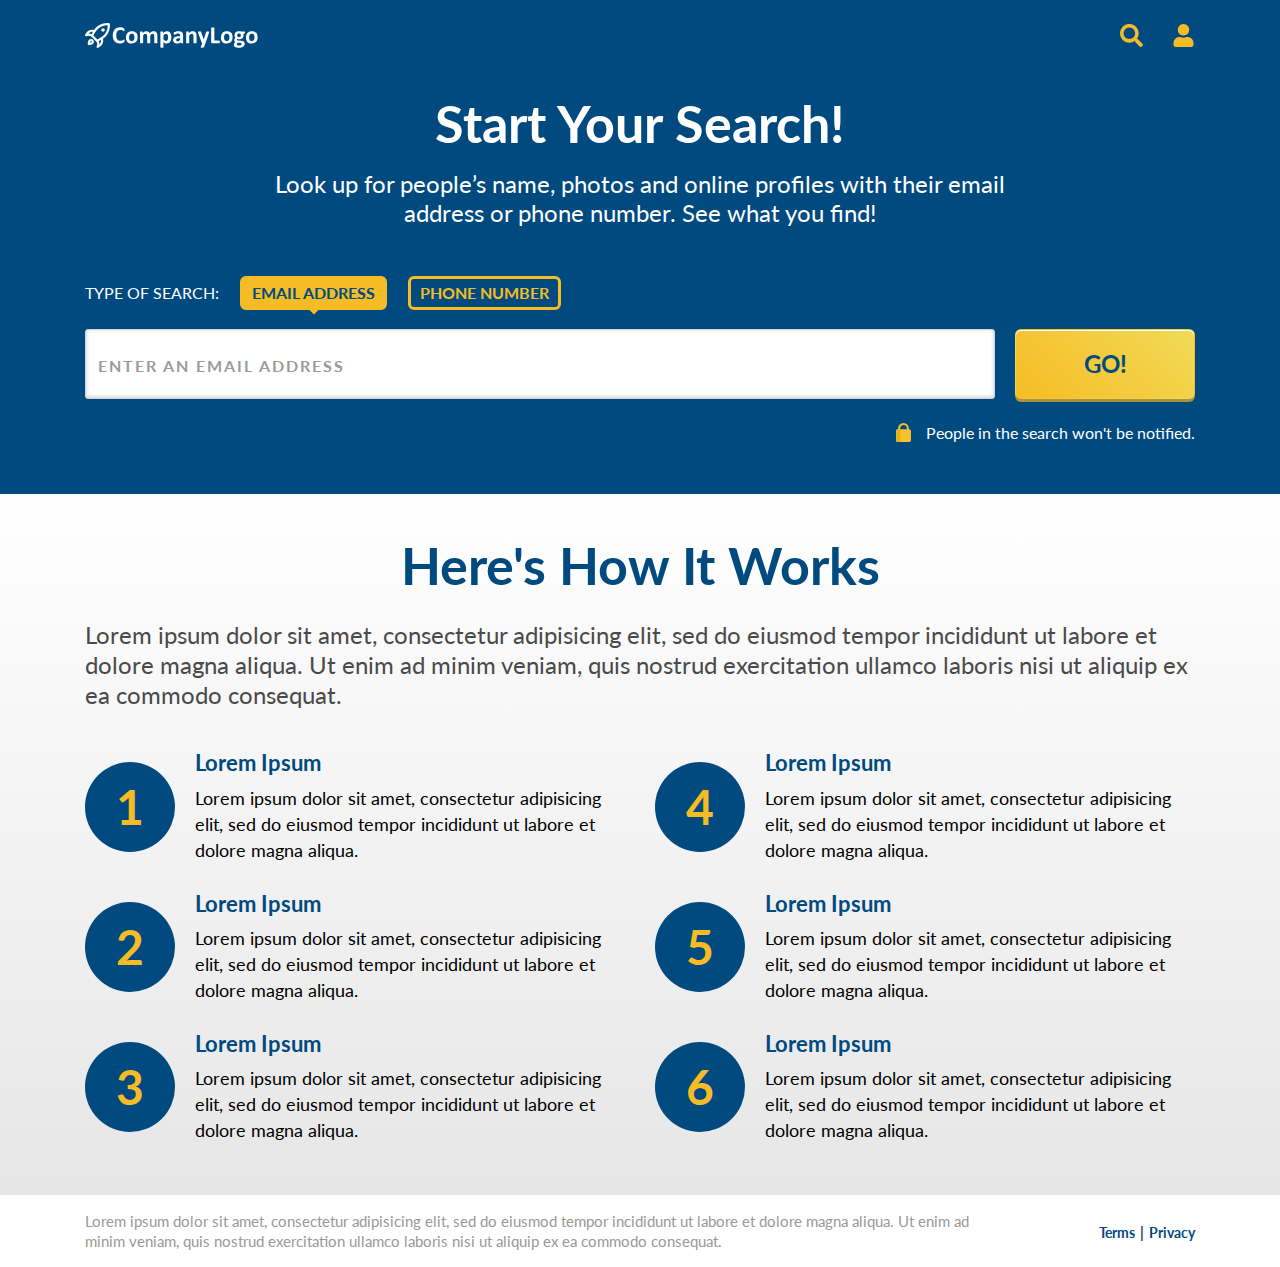
<file: index.html>
<!doctype html>
<html lang="en">
  <head>
    <meta charset="utf-8">
    <meta name="viewport" content="width=device-width, initial-scale=1, shrink-to-fit=no">
    <title>Start Your Search!</title>
    <link rel="preconnect" href="https://fonts.gstatic.com">
    <link href="https://fonts.googleapis.com/css2?family=Lato:wght@300;400;700&display=swap" rel="stylesheet">
    <link rel="stylesheet" href="https://maxcdn.bootstrapcdn.com/bootstrap/4.0.0/css/bootstrap.min.css" integrity="sha384-Gn5384xqQ1aoWXA+058RXPxPg6fy4IWvTNh0E263XmFcJlSAwiGgFAW/dAiS6JXm" crossorigin="anonymous">
    <link rel="stylesheet" href="css/style.css">
  </head>
  <body>
    <nav class="navbar d-flex justify-content-between">
      <div class="container">
        <a href="./index.html">
          <img src="img/logo.svg" width="173" height="25" alt="">
        </a>
        <div>
          <img src="img/icn_search.svg" width="23" height="23" alt="Search">
          <img class="ml-4" src="img/icn_person.svg" width="23" height="23" alt="Profile">
        </div>
      </div>
    </nav>
    <section class="loading p-0">
      <div class=" w-100 text-center d-flex align-items-center justify-content-center flex-column" style="background-color: #FFF8F8F8; height: calc(100vh - 140px); ">
        <img src="./img/loading_spinner.gif" alt="loading">
        <h5 class="m-0 mt-4">Please wait a moment...</h5>
      </div>
    </section>

    <section class="result">
      <div class="container">
        <div class="headline text-center">
          <h1 id="result-count" class="text-primary mb-3"></h1>
          <h2 id="result-subtext" class="result-desc"></h2>
        </div>
        <div class="result-wrap">
          <div class="result-card d-flex">
            <div class="result-avatar">
              <img src="img/icn_person.svg" alt="result image">
            </div>
            <div class="result-content w-100">
              <h4 id="user-name" class="name"></h4>
              <p id="user-description" class="user-description"></p>
              <div class="row">
                <div class="col-md-6">
                  <h5>Address</h5>
                  <p id="address" class="address"></p>
                </div>
                <div class="col-md-6">
                  <h5>Phone Numbers</h5>
                  <div class="phone-num"></div>
                </div>
              </div>
              <div class="row mt-3">
                <div class="col-md-6">
                  <h5>Email</h5>
                  <p id="email" class="email"></p>
                </div>
                <div class="col-md-6">
                  <h5>Relatives</h5>
                  <div class="relatives"></div>
                </div>
              </div>
            </div>
          </div>
        </div>
      </div>
    </section>
   
    <section class="above-the-fold">
      <div class="container">
        <div class="headline text-white text-center mb-4 mb-md-5">
          <h1 class="mb-3">Start Your Search!</h1>
          <h2>Look up for people’s name, photos and online profiles with their email address or phone number. See what you find!</h2>
        </div>
        
        <form>
          <label class="search-badge text-white mr-md-3 d-md-inline-block d-none">TYPE OF SEARCH:</label>
          <div class="text-center d-md-inline-block">
            <span class="badge active">EMAIL ADDRESS</span>
            <span class="badge ml-md-3 ml-2">PHONE NUMBER</span>
          </div>
          <div class="input-group mt-3">
            <input class="form-control" type="text" name="email" placeholder="Enter an Email Address" />
            <p class="error-msg">Please enter a valid email address</p>
            <button id="btn-search" class="btn btn-form-submit text-uppercase" type="submit">Go!</button>
          </div>
          <div class="d-flex justify-content-start justify-content-md-end align-items-center mt-4">
            <img src="img/icn_lock.svg" alt="lock">
            <p class="form-subtext">People in the search won't be notified.</p>
          </div>
        </form>
      </div>
    </section>

    <section class="features">
      <div class="container">
        <div class="headline">
          <h1 class="text-primary text-center mb-2 mb-md-4">Here's How It Works</h1>
          <h2 class="text-secondary">Lorem ipsum dolor sit amet, consectetur adipisicing elit, sed do eiusmod tempor incididunt ut labore et dolore magna aliqua. Ut enim ad minim veniam, quis nostrud exercitation ullamco laboris nisi ut aliquip ex ea commodo consequat.</h2>
        </div>
        <div class="row">
          <div class="col-md-6">
              <div class="list-item d-flex align-items-lg-center">
                <div class="list-circle">1</div>
                <div class="list-text">
                  <h3>Lorem Ipsum</h3>
                  <p>Lorem ipsum dolor sit amet, consectetur adipisicing elit, sed do eiusmod tempor incididunt ut labore et dolore magna aliqua.</p>
                </div>
              </div>
              <div class="list-item d-flex align-items-lg-center">
                <div class="list-circle">2</div>
                <div class="list-text">
                  <h3>Lorem Ipsum</h3>
                  <p>Lorem ipsum dolor sit amet, consectetur adipisicing elit, sed do eiusmod tempor incididunt ut labore et dolore magna aliqua.</p>
                </div>
              </div>
              <div class="list-item d-flex align-items-lg-center mb-md-0">
                <div class="list-circle">3</div>
                <div class="list-text">
                  <h3>Lorem Ipsum</h3>
                  <p>Lorem ipsum dolor sit amet, consectetur adipisicing elit, sed do eiusmod tempor incididunt ut labore et dolore magna aliqua.</p>
                </div>
              </div>
          </div>
          <div class="col-md-6">
            <div class="list-item d-flex align-items-lg-center">
              <div class="list-circle">4</div>
              <div class="list-text">
                <h3>Lorem Ipsum</h3>
                <p>Lorem ipsum dolor sit amet, consectetur adipisicing elit, sed do eiusmod tempor incididunt ut labore et dolore magna aliqua.</p>
              </div>
            </div>
            <div class="list-item d-flex align-items-lg-center">
              <div class="list-circle">5</div>
              <div class="list-text">
                <h3>Lorem Ipsum</h3>
                <p>Lorem ipsum dolor sit amet, consectetur adipisicing elit, sed do eiusmod tempor incididunt ut labore et dolore magna aliqua.</p>
              </div>
            </div>
           
            <div class="list-item d-flex align-items-lg-center mb-md-0">
              <div class="list-circle">6</div>
              <div class="list-text">
                <h3>Lorem Ipsum</h3>
                <p>Lorem ipsum dolor sit amet, consectetur adipisicing elit, sed do eiusmod tempor incididunt ut labore et dolore magna aliqua.</p>
              </div>
            </div>
          </div>
        </div>
      </div>
    </section>
    
    <footer class="footer">
      <div class="container">
        <div class="row align-items-center">
          <div class="col-md-10">
            <p class="mb-0">Lorem ipsum dolor sit amet, consectetur adipisicing elit, sed do eiusmod tempor incididunt ut labore et dolore magna aliqua. Ut enim ad minim veniam, quis nostrud exercitation ullamco laboris nisi ut aliquip ex ea commodo consequat.</p>
          </div>
          <div class="col-md-2 text-center text-md-right pl-0 mt-3 mt-md-0">
            <a href="#">Terms</a>
            <a href="#">Privacy</a>
          </div>
        </div>
      </div>
    </footer>

    <script src="https://code.jquery.com/jquery-3.5.1.js"></script>
    <script src="https://maxcdn.bootstrapcdn.com/bootstrap/4.0.0/js/bootstrap.min.js" integrity="sha384-JZR6Spejh4U02d8jOt6vLEHfe/JQGiRRSQQxSfFWpi1MquVdAyjUar5+76PVCmYl" crossorigin="anonymous"></script>
    <script src="js/app.js"></script>
    <script src="js/result.js"></script>
  </body>
</html>
</file>
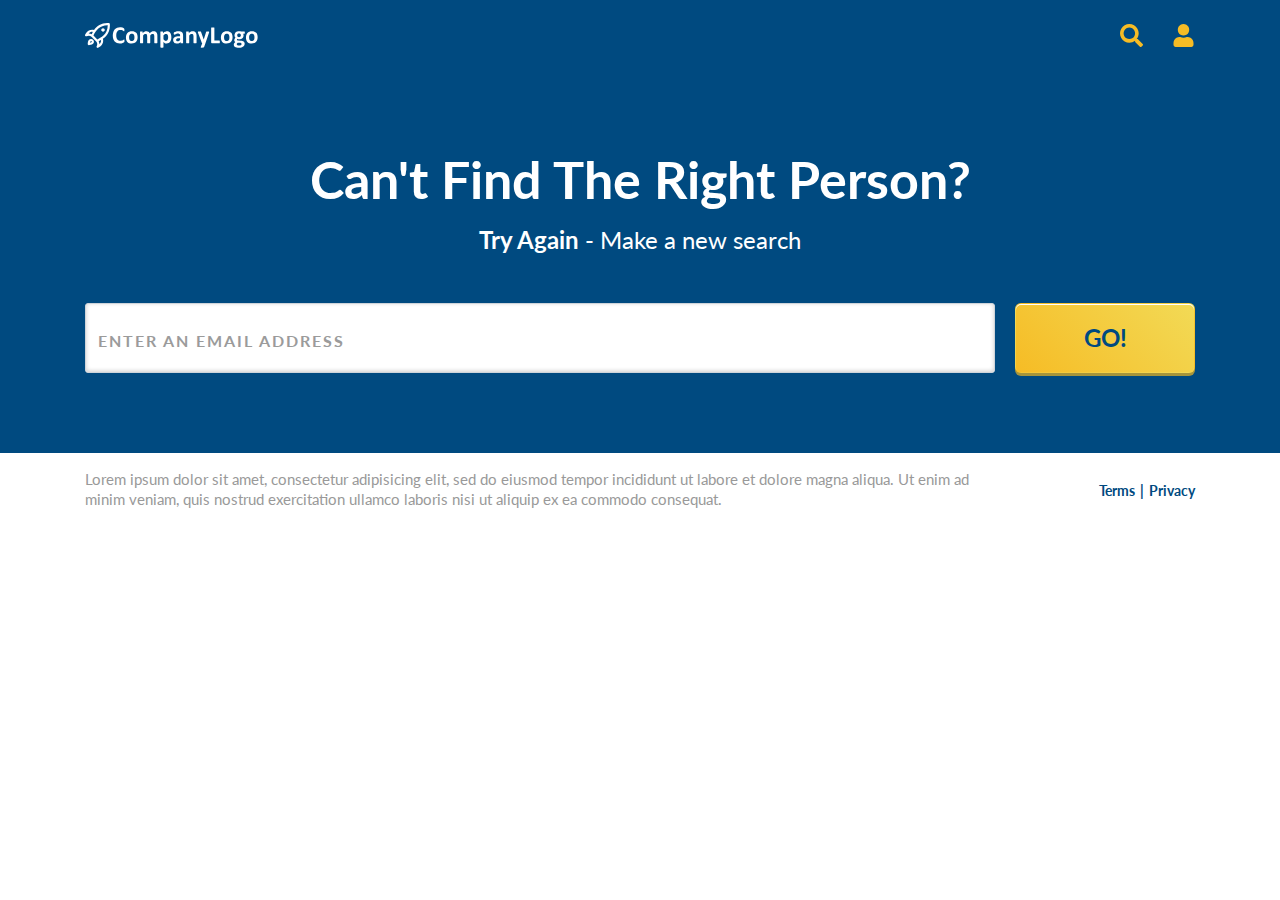
<file: result.html>
<!doctype html>
<html lang="en">
  <head>
    <meta charset="utf-8">
    <meta name="viewport" content="width=device-width, initial-scale=1, shrink-to-fit=no">
    <title>Result</title>
    <link rel="preconnect" href="https://fonts.gstatic.com">
    <link href="https://fonts.googleapis.com/css2?family=Lato:wght@300;400;700&display=swap" rel="stylesheet">
    <link rel="stylesheet" href="https://maxcdn.bootstrapcdn.com/bootstrap/4.0.0/css/bootstrap.min.css" integrity="sha384-Gn5384xqQ1aoWXA+058RXPxPg6fy4IWvTNh0E263XmFcJlSAwiGgFAW/dAiS6JXm" crossorigin="anonymous">
    <link rel="stylesheet" href="css/style.css">
  </head>
  <body>
    <nav class="navbar d-flex justify-content-between">
      <div class="container">
        <a href="./index.html">
          <img src="img/logo.svg" width="173" height="25" alt="">
        </a>
        <div>
          <img src="img/icn_search.svg" width="23" height="23" alt="Search">
          <img class="ml-4" width="23" height="23" src="img/icn_person.svg" alt="Profile">
        </div>
      </div>
    </nav>
    <section class="result">
      <div class="container">
        <div class="headline text-center">
          <h1 id="result-count" class="text-primary mb-3"></h1>
          <h2 id="result-subtext" class="result-desc"></h2>
        </div>
        <div class="result-wrap">
          <div class="result-card d-flex">
            <div class="result-avatar">
              <img src="img/icn_person.svg" alt="result image">
            </div>
            <div class="result-content w-100">
              <h4 id="user-name" class="name"></h4>
              <p id="user-description" class="user-description"></p>
              <div class="row">
                <div class="col-md-6">
                  <h5>Address</h5>
                  <p id="address" class="address"></p>
                </div>
                <div class="col-md-6">
                  <h5>Phone Numbers</h5>
                  <div class="phone-num"></div>
                </div>
              </div>
              <div class="row mt-3">
                <div class="col-md-6">
                  <h5>Email</h5>
                  <p id="email" class="email"></p>
                </div>
                <div class="col-md-6">
                  <h5>Relatives</h5>
                  <div class="relatives"></div>
                </div>
              </div>
            </div>
          </div>
        </div>
      </div>
    </section>

    <section class="search-again">
      <div class="container">
        <div class="headline text-white text-center">
          <h1 class="mb-3">Can't Find The Right Person?</h1>
          <h2 class="mb-4 mb-md-5"><strong>Try Again</strong> - Make a new search</h2>
        </div>
        <form>
          <div class="input-group">
            <input class="form-control" type="text" name="email" placeholder="Enter an Email Address" />
            <p class="error-msg">Please enter a valid email address</p>
            <button id="btn-search" class="btn btn-form-submit text-uppercase" type="submit">Go!</button>
          </div>
        </form>
      </div>
    </section>
    
    <footer class="footer">
      <div class="container">
        <div class="row align-items-center">
          <div class="col-md-10">
            <p class="mb-0">Lorem ipsum dolor sit amet, consectetur adipisicing elit, sed do eiusmod tempor incididunt ut labore et dolore magna aliqua. Ut enim ad minim veniam, quis nostrud exercitation ullamco laboris nisi ut aliquip ex ea commodo consequat.</p>
          </div>
          <div class="col-md-2 text-center text-md-right pl-0 mt-3 mt-md-0">
            <a href="#">Terms</a>
            <a href="#">Privacy</a>
          </div>
        </div>
      </div>
    </footer>

    <script src="https://code.jquery.com/jquery-3.5.1.js"></script>
    <script src="https://maxcdn.bootstrapcdn.com/bootstrap/4.0.0/js/bootstrap.min.js" integrity="sha384-JZR6Spejh4U02d8jOt6vLEHfe/JQGiRRSQQxSfFWpi1MquVdAyjUar5+76PVCmYl" crossorigin="anonymous"></script>
    <script src="js/app.js"></script>
    <script src="js/result.js"></script>
  </body>
</html>
</file>
<file: css/style.css>
/* ************************************************** !!
/* CSS CONTENTS ----------------------------------------
--------------------------------------------------------
--| General
--| Navbar
--| [SECTION] Loading 
--| Search Form
--| [SECTION] Above the Fold 
--| [SECTION] Features
--| [SECTION][RESULTS PAGE] Result
--| [SECTION][RESULTS PAGE] Search Again
--| Footer
--------------------------------------------------------
----------------------------------------------------- */

/* ************************************************************
***************************************************************
--- General ---
***************************************************************
************************************************************ */

body {
  font-family: 'Lato', sans-serif;
  color: #000;
  font-size: 18px;
}

h1 {
  font-size: 52px;
  font-weight: bold;
}

h2 {
  font-size: 24px;
  font-weight: normal;
}

h3,
h5 {
  font-size: 22px;
}

h4 {
  font-size: 32px;
}

h3,
h4,
h5 {
  font-weight: bold;
  color: #004A80;
}

section {
  padding: 40px 0 52px;
}

.text-primary {
  color: #004A80 !important;
}

.text-secondary {
  color: #4A4A4A !important;
}

@media (max-width: 991px) {
  h1 {
    font-size: 48px;
  }
  h2,
  h3,
  h5 {
    font-size: 20px;
  }
}

@media (max-width: 767px) {
  h1 {
    font-size: 32px;
  }
  h2 {
    font-size: 16px;
  }
}

/* ************************************************************
***************************************************************
--- Navbar ---
***************************************************************
************************************************************ */

.navbar {
  background: #004A80;
}

.navbar {
  padding: 20px 16px;
}

/* ************************************************************
***************************************************************
--- [SECTION] Loading ---
***************************************************************
************************************************************ */
.loading img{
  height: 154px;
  width: 154px;
}

.loading h5{
  font-size: 24px;
}

.loading{
  display: none;
}

@media (max-width: 767px) {
  .loading img{
    height: 124px;
    width: 124px;
  }
  .loading h5{
    font-size: 18px;
  }
}

/* ************************************************************
***************************************************************
--- Search Form ---
***************************************************************
************************************************************ */

.btn-form-submit {
  font-size: 24px;
  font-weight: bold;
  color: #004A80;
  background-image: linear-gradient(225deg, #F2DA56 0%, #F6BC25 100%);
  box-shadow: 0 3px 0 0 #A6953B, inset 0 1px 0 0 #FFFFFF;
  border-radius: 6px;
  outline: 0;
  appearance: none;
  -webkit-appearance: none;
  width: 180px;
  margin-left: 20px;
}

.input-group > .form-control {
  height: 70px;
  background: #FFF;
  box-shadow: inset 0 -1px 4px 0 rgba(0,0,0,0.20);
  border-radius: 3px !important;
  font-size: 22px;
}

.input-group.error > .form-control {
  border: 3px solid #DC0015;
  border-radius: 3px 3px 0 0 !important;
}

.error-msg {
  display: none;
}

.input-group.error .error-msg {
  display: block;
  position: absolute;
  bottom: -30px;
  margin: 0px;
  padding: 4px 12px;
  background: #DC0015;
  color: #FFF;
  border-radius: 0 0 3px 3px;
  font-size: 16px;
}

.form-control::placeholder {
  color: #9B9B9B;
  font-size: 16px;
  font-weight: bold;
  text-transform: uppercase;
  letter-spacing: 2px;
}

.form-subtext {
  font-size: 16px;
  color: #FFF;
  margin: 0 0 0 15px;
  line-height: normal;
}

.btn-form-submit:not(:disabled):not(.disabled).active, 
.btn-form-submit:not(:disabled):not(.disabled):active {
  background-image: none;
  background-color: #f6bc25!important;
}
.btn-form-submit.focus, .btn-form-submit:focus {
  box-shadow: 0 3px 0 0 #a6953b, inset 0 1px 0 0 #ffffff!important;
}
.btn-form-submit:hover{
  background-image: none;
  background-color: #f2da56!important;
}
.search-badge{
  font-size: 16px;
  letter-spacing: 0;
  font-weight: 400;
}
form .badge{
  cursor: pointer;
  border: 3px solid #F6BC25;
  border-radius: 6px;
  color: #F6BC25;
  font-size: 16px;
  letter-spacing: 0;
  font-weight: 700;
  padding: 6px 9px
}
form .badge.active{
  background: #F6BC25;
  color: #004A80;
  border-radius: 6px 6px 6px 0 0 0 6px;
  position: relative;
}
form .badge.active::after {
  content: '';
  width: 0px;
  height: 0px;
  border-left: 5px solid transparent;
  border-right: 5px solid transparent;
  border-top: 5px solid #f6bc25;
  position: absolute;
  left: 50%;
  bottom: -10px;
  right: 50%;
  transform: translate(-50%, -50%);
}
@media (max-width: 767px) {
  form .badge{
    font-size: 14px;
  }
  .input-group {
    flex-direction: column;
  }
  .input-group > .form-control,
  .btn-form-submit {
    width: 100%;
  }
  .input-group > .form-control {
    height: 50px;
  }
  .btn-form-submit {
    margin: 12px 0 0 0;
  }
}

/* ************************************************************
***************************************************************
--- [SECTION] Above the Fold ---
***************************************************************
************************************************************ */

.above-the-fold {
  background: #004A80;
  padding-top: 24px;
}

.above-the-fold .headline {
  max-width: 780px;
  margin: 0 auto;
}

/* ************************************************************
***************************************************************
--- [SECTION] Features ---
***************************************************************
************************************************************ */

.features {
  background-image: linear-gradient(0deg, #E6E6E6 0%, #FFFFFF 100%);
}

.features .headline {
  margin-bottom: 40px;
}

.features h2 {
  line-height: 30px;
}

.list-item {
  margin-bottom: 28px;
}

.list-circle {
  border-radius: 50%;
  width: 90px;
  height: 90px;
  line-height: 90px;
  background: #004A80;
  text-align: center;
  font-size: 48px;
  font-weight: bold;
  color: #F6BC25;
  flex: 0 0 90px;
  margin-right: 20px;
}

.list-text p {
  margin: 0;
  line-height: 26px;
}

@media (max-width: 991px) {
  .features .headline {
    margin-bottom: 28px;
  }
  .features h2 {
    line-height: 28px;
  }
  .list-item {
    margin-bottom: 20px;
  }
  .list-circle {
    width: 63px;
    height: 63px;
    line-height: 63px;
    flex: 0 0 63px;
    font-size: 33.6px;
  }
  .list-text p {
    line-height: 24px;
  }
}

@media (max-width: 767px) {
  .features .headline {
    margin-bottom: 20px;
  }
  .list-item {
    margin-bottom: 16px;
  }
  .list-circle {
    width: 50.4px;
    height: 50.4px;
    line-height: 50.4px;
    flex: 0 0 50.4px;
    font-size: 26.88px;
    margin-right: 10.6px;
  }
}

/* ************************************************************
***************************************************************
--- [SECTION][RESULTS PAGE] Result ---
***************************************************************
************************************************************ */

.result {
  display: none;
  background: #F8F8F8;
  min-height: 455px;
  /* display: flex; */
  flex-direction: column;
  justify-content: center;
}

.result-wrap {
  display: none;
}

.result-card {
  max-width: 980px;
  background: #fff;
  box-shadow: 0 2px 4px 0 rgba(0,0,0,0.50);
  border-radius: 30px;
  padding: 40px;
  margin: 40px auto;
}

.result-avatar {
  border-radius: 50%;
  width: 90px;
  height: 90px;
  line-height: 86px;
  background: #004A80;
  text-align: center;
  flex: 0 0 90px;
  margin-right: 20px;
}

.result-desc {
  color: #4A4A4A;
}

@media (max-width: 991px) {
  .result {
    min-height: 512px;
  }
  .result-avatar {
    width: 63px;
    height: 63px;
    line-height: 58px;
    flex: 0 0 63px;
  }
  .result-avatar img {
    width: 28px;
  }
}

@media (max-width: 767px) {
  .input-group.error .error-msg {
    position: static;
  }
  .result {
    min-height: 306px;
  }
  .result-avatar {
    display: none;
  }
}

/* ************************************************************
***************************************************************
--- [SECTION][RESULTS PAGE] Search Again ---
***************************************************************
************************************************************ */

.search-again {
  background: #004A80;
}

@media (min-width: 992px) {
  .search-again {
    padding: 80px 0;
  }
}

@media (max-width: 767px) {
  .search-again {
    padding: 40px 0;
  }
}

/* ************************************************************
***************************************************************
--- Footer ---
***************************************************************
************************************************************ */

.footer {
  padding: 16px 0;
}

.footer p {
  font-size: 15px;
  color: #999;
  line-height: 20px;
}

.footer a {
  font-size: 14px;
  font-weight: bold;
  color: #004A80;
}

.footer a:first-of-type:after {
  content: '|';
  padding-left: 5px;
}
</file>
